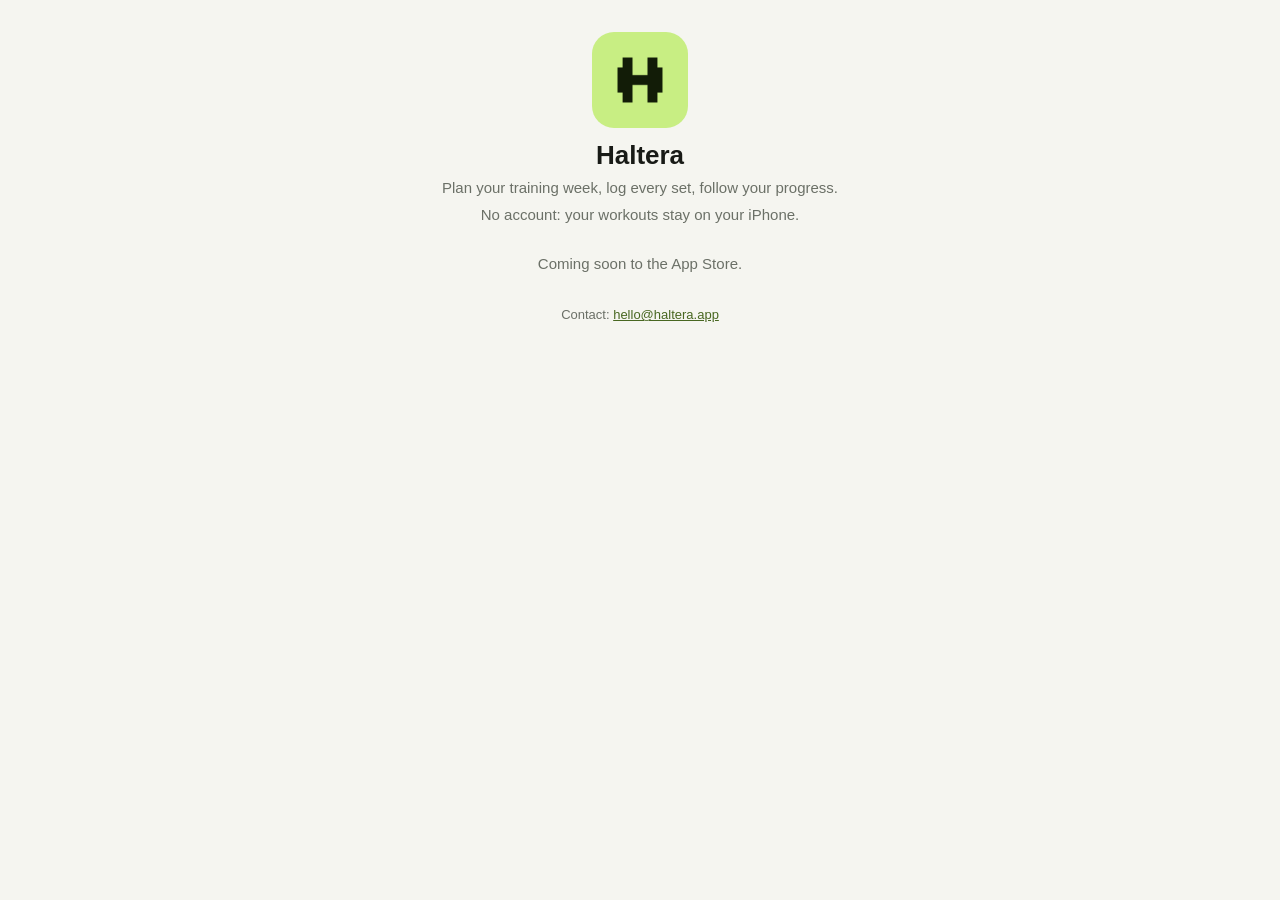
<file: index.html>
<!doctype html>
<html lang="en">
  <head>
    <meta charset="utf-8" />
    <meta name="viewport" content="width=device-width, initial-scale=1, viewport-fit=cover" />
    <title>Haltera · gym log for iPhone</title>
    <meta
      name="description"
      content="Plan your training week, log every set, follow your progress. No account: your workouts stay on your iPhone." />
    <meta property="og:site_name" content="Haltera" />
    <meta property="og:title" content="Haltera · gym log for iPhone" />
    <meta
      property="og:description"
      content="Plan your training week, log every set, follow your progress." />
    <meta property="og:image" content="https://haltera.app/icon.png" />
    <meta name="theme-color" content="#F5F5F0" />
    <link rel="icon" href="/icon.png" />
    <link rel="apple-touch-icon" href="/apple-touch-icon.png" />
    <link rel="stylesheet" href="/style.css" />
  </head>
  <body>
    <main>
      <div class="hero">
        <img src="/icon.png" alt="Haltera" width="96" height="96" style="border-radius: 22px" />
        <h1>Haltera</h1>
        <p class="muted">Plan your training week, log every set, follow your progress.</p>
        <p class="muted">No account: your workouts stay on your iPhone.</p>
      </div>
      <section class="cta">
        <p class="muted">Coming soon to the App Store.</p>
      </section>
    </main>
    <footer>Contact: <a href="mailto:hello@haltera.app">hello@haltera.app</a></footer>
  </body>
</html>
</file>
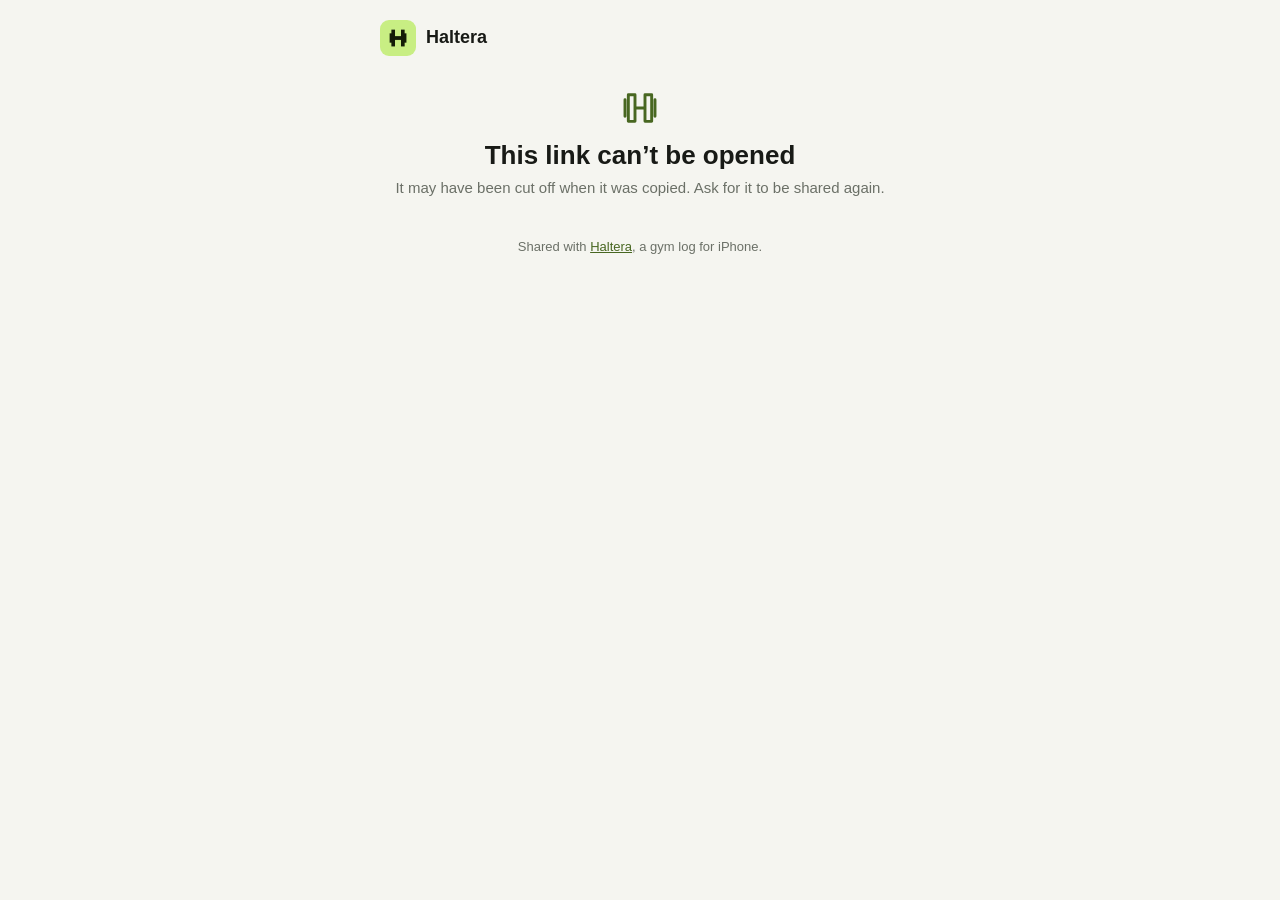
<file: p.html>
<!doctype html>
<html lang="en">
  <head>
    <meta charset="utf-8" />
    <meta name="viewport" content="width=device-width, initial-scale=1, viewport-fit=cover" />
    <title>Haltera</title>
    <meta name="description" content="A training plan shared from Haltera." />
    <meta property="og:site_name" content="Haltera" />
    <meta property="og:title" content="A Haltera training plan" />
    <meta property="og:description" content="A training plan shared from Haltera." />
    <meta property="og:image" content="https://haltera.app/icon.png" />
    <meta name="twitter:card" content="summary" />
    <meta name="theme-color" content="#F5F5F0" />
    <link rel="icon" href="/icon.png" />
    <link rel="apple-touch-icon" href="/apple-touch-icon.png" />
    <link rel="stylesheet" href="/style.css" />
  </head>
  <body>
    <a class="brand" href="/"><img src="/icon.png" alt="" width="36" height="36" />Haltera</a>
    <main id="app"></main>
    <footer>Shared with <a href="/">Haltera</a>, a gym log for iPhone.</footer>
    <script src="/data.js"></script>
    <script src="/link.js"></script>
    <script src="/page.js"></script>
  </body>
</html>
</file>
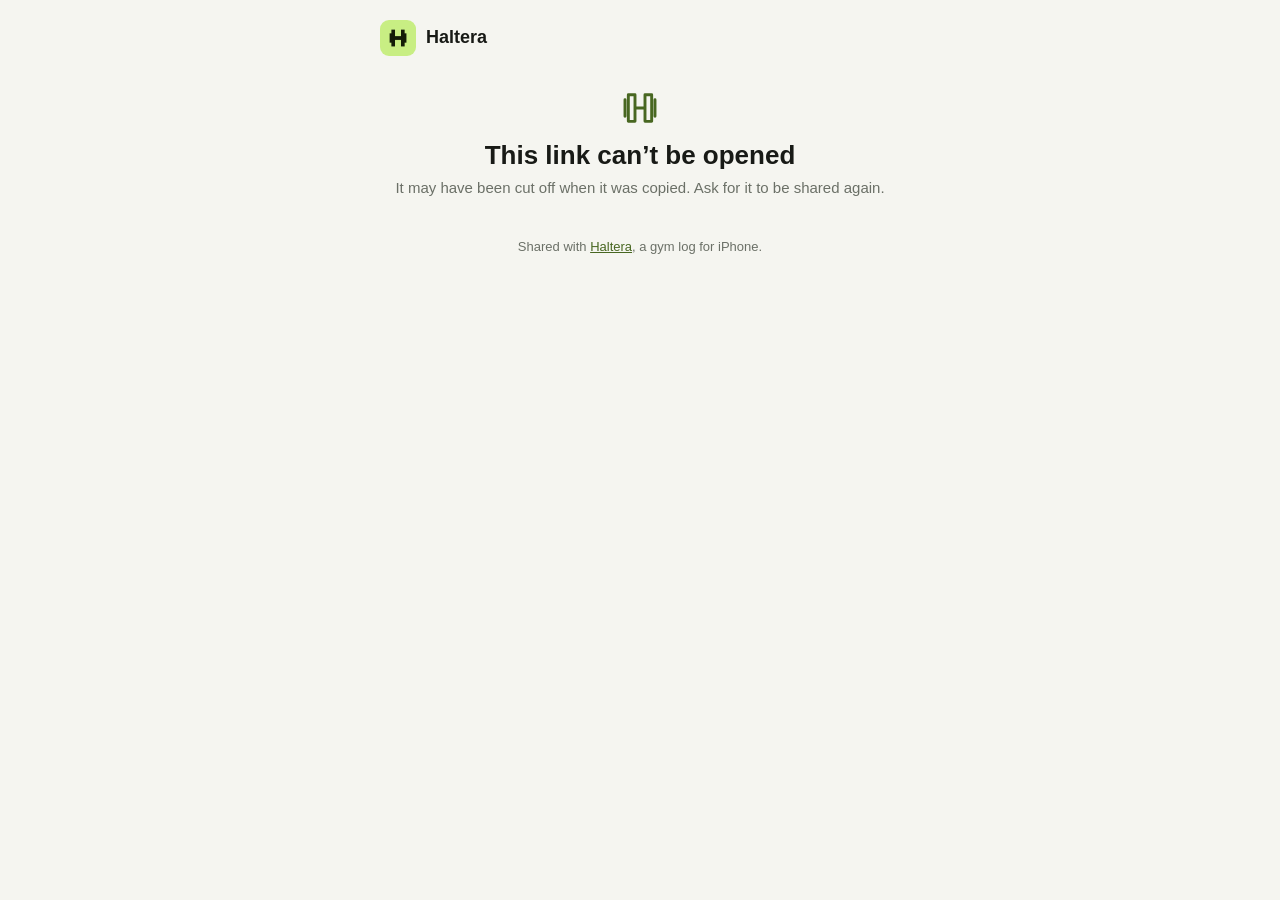
<file: w.html>
<!doctype html>
<html lang="en">
  <head>
    <meta charset="utf-8" />
    <meta name="viewport" content="width=device-width, initial-scale=1, viewport-fit=cover" />
    <title>Haltera</title>
    <meta
      name="description"
      content="A finished workout shared from Haltera: what was trained and lifted." />
    <meta property="og:site_name" content="Haltera" />
    <meta property="og:title" content="A workout done with Haltera" />
    <meta
      property="og:description"
      content="A finished workout shared from Haltera: what was trained and lifted." />
    <meta property="og:image" content="https://haltera.app/icon.png" />
    <meta name="twitter:card" content="summary" />
    <meta name="theme-color" content="#F5F5F0" />
    <link rel="icon" href="/icon.png" />
    <link rel="apple-touch-icon" href="/apple-touch-icon.png" />
    <link rel="stylesheet" href="/style.css" />
  </head>
  <body>
    <a class="brand" href="/"><img src="/icon.png" alt="" width="36" height="36" />Haltera</a>
    <main id="app"></main>
    <footer>Shared with <a href="/">Haltera</a>, a gym log for iPhone.</footer>
    <script src="/data.js"></script>
    <script src="/link.js"></script>
    <script src="/page.js"></script>
  </body>
</html>
</file>
<file: style.css>
/* PURE, the default look of Haltera (src/theme/themes.ts). */
:root {
  --bg: #f5f5f0;
  --surface: #ffffff;
  --raised: #ebece5;
  --border: #dedfd7;
  --text: #181a16;
  --muted: #6b7067;
  --accent: #c8ed83;
  --on-accent: #192211;
  --active: #486721;
  --success-soft: #e6f0d6;
  color-scheme: light;
}
* {
  box-sizing: border-box;
}
body {
  margin: 0;
  background: var(--bg);
  color: var(--text);
  font:
    16px/1.4 Inter,
    -apple-system,
    BlinkMacSystemFont,
    'Segoe UI',
    Roboto,
    sans-serif;
  -webkit-text-size-adjust: 100%;
}
.brand {
  display: flex;
  align-items: center;
  gap: 10px;
  max-width: 560px;
  margin: 0 auto;
  padding: 20px 20px 0;
  font-weight: 800;
  font-size: 18px;
  color: var(--text);
  text-decoration: none;
}
.brand img {
  border-radius: 9px;
}
main {
  max-width: 560px;
  margin: 0 auto;
  padding: 8px 20px 32px;
  display: grid;
  gap: 14px;
}
.hero {
  text-align: center;
  padding: 24px 0 8px;
  display: grid;
  justify-items: center;
  gap: 6px;
}
.hero h1 {
  margin: 6px 0 0;
  font-size: 26px;
  line-height: 1.2;
  font-weight: 800;
}
.hero > .glyph {
  color: var(--active);
}
.muted {
  color: var(--muted);
  margin: 0;
  font-size: 15px;
}
.glyph {
  fill: none;
  stroke: currentColor;
  stroke-width: 1.75;
  stroke-linecap: round;
  stroke-linejoin: round;
  flex: none;
}
.badge {
  width: 96px;
  height: 96px;
  border-radius: 48px;
  background: var(--accent);
  color: var(--on-accent);
  display: grid;
  place-items: center;
}
.card {
  background: var(--surface);
  border: 1px solid var(--border);
  border-radius: 18px;
  padding: 16px;
}
.card h2 {
  margin: 0 0 10px;
  font-size: 17px;
  display: flex;
  align-items: center;
  gap: 6px;
}
.eyebrow {
  color: var(--muted);
  font-size: 13px;
  font-weight: 700;
  text-transform: uppercase;
  letter-spacing: 0.04em;
}
.week {
  margin: 10px 0 0;
  font-size: 15px;
  color: var(--muted);
}
.list {
  list-style: none;
  margin: 0;
  padding: 0;
  display: grid;
  gap: 10px;
}
.list li {
  display: flex;
  justify-content: space-between;
  gap: 12px;
}
.list li > span:first-child {
  display: grid;
}
.list small {
  font-size: 13px;
}
.list li.superset {
  border-left: 3px solid var(--accent);
  padding-left: 8px;
}
.value {
  font-weight: 700;
  text-align: right;
  font-variant-numeric: tabular-nums;
}
.stats {
  display: grid;
  grid-template-columns: 1fr 1fr;
  gap: 8px;
}
.stat {
  background: var(--surface);
  border-radius: 14px;
  padding: 14px;
  display: grid;
  gap: 2px;
}
.stat b {
  font-size: 22px;
  font-weight: 800;
  font-variant-numeric: tabular-nums;
}
.stat span {
  color: var(--muted);
  font-size: 13px;
}
.area {
  display: flex;
  align-items: center;
  gap: 8px;
  margin-top: 10px;
  color: var(--muted);
}
.area.top {
  color: var(--text);
}
.area.top .glyph {
  color: var(--active);
}
.area .label {
  width: 82px;
}
.area.top .label {
  font-weight: 700;
}
.track {
  flex: 1;
  height: 8px;
  border-radius: 4px;
  background: var(--raised);
  overflow: hidden;
}
.track span {
  display: block;
  height: 100%;
  background: var(--active);
}
.sets {
  width: 56px;
  text-align: right;
  font-size: 13px;
  font-variant-numeric: tabular-nums;
}
.records {
  background: var(--success-soft);
  border-color: transparent;
}
.records h2 {
  color: var(--active);
}
.cta {
  display: grid;
  gap: 10px;
  text-align: center;
  padding-top: 6px;
}
.button {
  display: block;
  padding: 16px;
  border-radius: 10px;
  background: var(--accent);
  color: var(--on-accent);
  font-weight: 700;
  font-size: 17px;
  text-decoration: none;
}
footer {
  max-width: 560px;
  margin: 0 auto;
  padding: 0 20px 32px;
  color: var(--muted);
  font-size: 13px;
  text-align: center;
}
footer a {
  color: var(--active);
}
</file>
